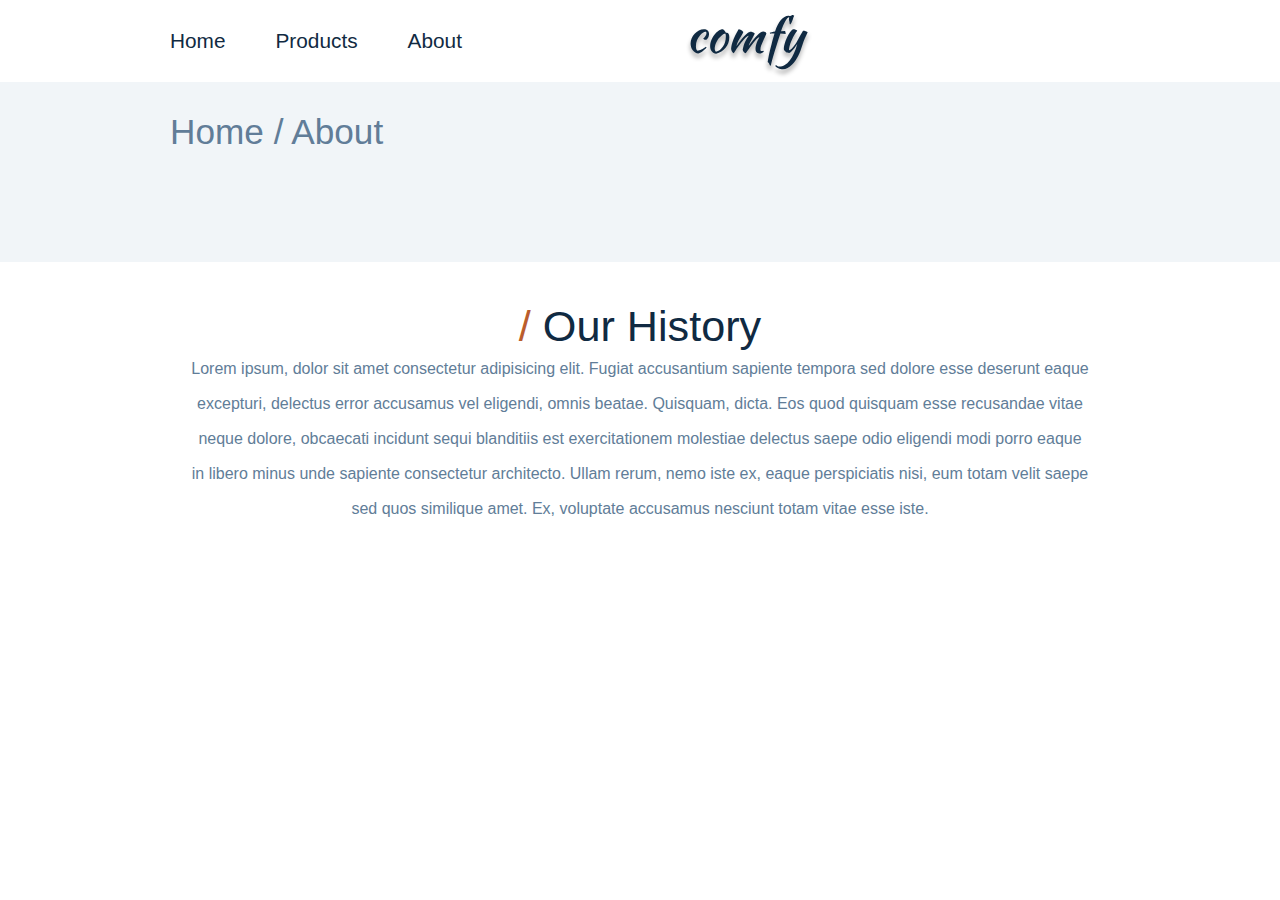
<file: pages/about.html>
<!DOCTYPE html>
<html lang="en">
  <head>
    <meta charset="UTF-8" />
    <meta http-equiv="X-UA-Compatible" content="IE=edge" />
    <meta name="viewport" content="width=device-width, initial-scale=1.0" />
    <link rel="preconnect" href="https://fonts.googleapis.com" />
    <link rel="preconnect" href="https://fonts.gstatic.com" crossorigin />
    <link
      href="https://fonts.googleapis.com/css2?family=Kaushan+Script&display=swap"
      rel="stylesheet"
    />
    <link
      rel="stylesheet"
      href="https://cdnjs.cloudflare.com/ajax/libs/font-awesome/6.1.1/css/all.min.css"
      integrity="sha512-KfkfwYDsLkIlwQp6LFnl8zNdLGxu9YAA1QvwINks4PhcElQSvqcyVLLD9aMhXd13uQjoXtEKNosOWaZqXgel0g=="
      crossorigin="anonymous"
      referrerpolicy="no-referrer"
    />
    <link rel="stylesheet" href="../css/styles.css" />
    <title>Document</title>
  </head>
  <body>
    <header>
      <nav class="pages navbar">
        <div class="navbar-container">
          <div class="navbar-left">
            <ul>
              <li class="nav-link"><a href="/index.html">Home</a></li>
              <li class="nav-link">
                <a href="/pages/products.html">Products</a>
              </li>
              <li class="nav-link"><a href="/pages/about.html">About</a></li>
            </ul>
          </div>
          <div class="navbar-center">
            <img src="/images/logos/logo-black.svg" alt="" />
          </div>
          <div class="navbar-right">
            <i class="btn cart-button fas fa-shopping-cart"></i>
          </div>
        </div>
      </nav>

      <section class="pages-hero">
        <h3 class="page-title">Home / About</h3>
      </section>
    </header>

    <section class="history">
      <h3 class="section-header"><span>/</span> Our History</h3>
      <p>
        Lorem ipsum, dolor sit amet consectetur adipisicing elit. Fugiat
        accusantium sapiente tempora sed dolore esse deserunt eaque excepturi,
        delectus error accusamus vel eligendi, omnis beatae. Quisquam, dicta.
        Eos quod quisquam esse recusandae vitae neque dolore, obcaecati incidunt
        sequi blanditiis est exercitationem molestiae delectus saepe odio
        eligendi modi porro eaque in libero minus unde sapiente consectetur
        architecto. Ullam rerum, nemo iste ex, eaque perspiciatis nisi, eum
        totam velit saepe sed quos similique amet. Ex, voluptate accusamus
        nesciunt totam vitae esse iste.
      </p>
    </section>
    <aside class="sidebar">
      <div class="sidebar-content">
        <a class="btn sidebar-close-button">
          <i class="fas fa-times"></i>
        </a>
        <h3 class="sidebar-title">Your bag</h3>
        <div class="sidebar-cart"></div>
        <h3 class="sidebar-title">Total : $0.00</h3>
        <button class="btn sidebar-checkout-button">Checkout</button>
      </div>
    </aside>

    <script type="module" src="/js/about.js"></script>
  </body>
</html>
</file>
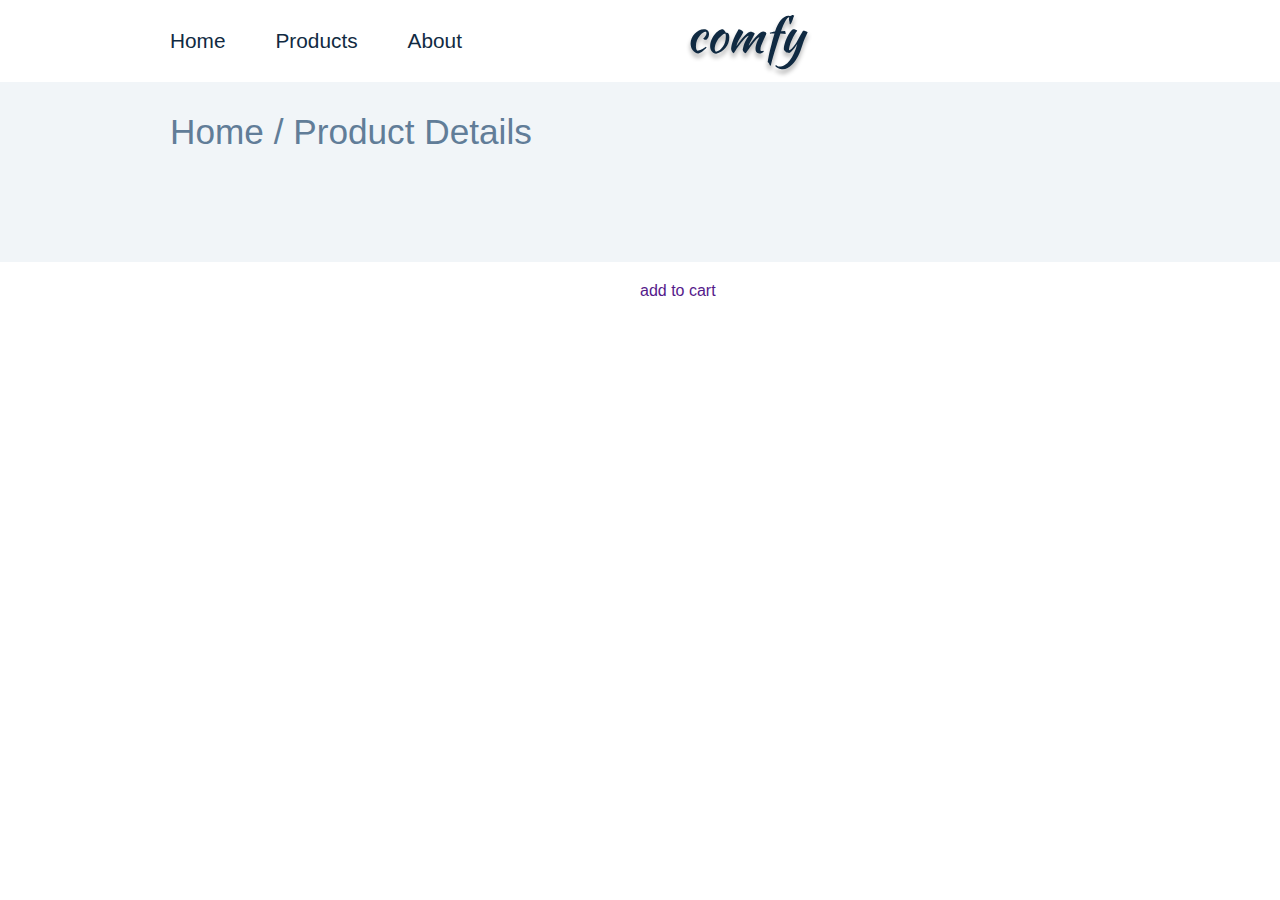
<file: pages/productDetails.html>
<!DOCTYPE html>
<html lang="en">
  <head>
    <meta charset="UTF-8" />
    <meta http-equiv="X-UA-Compatible" content="IE=edge" />
    <meta name="viewport" content="width=device-width, initial-scale=1.0" />
    <link rel="preconnect" href="https://fonts.googleapis.com" />
    <link rel="preconnect" href="https://fonts.gstatic.com" crossorigin />
    <link
      href="https://fonts.googleapis.com/css2?family=Kaushan+Script&display=swap"
      rel="stylesheet"
    />
    <link
      rel="stylesheet"
      href="https://cdnjs.cloudflare.com/ajax/libs/font-awesome/6.1.1/css/all.min.css"
      integrity="sha512-KfkfwYDsLkIlwQp6LFnl8zNdLGxu9YAA1QvwINks4PhcElQSvqcyVLLD9aMhXd13uQjoXtEKNosOWaZqXgel0g=="
      crossorigin="anonymous"
      referrerpolicy="no-referrer"
    />
    <link rel="stylesheet" href="../css/styles.css" />
    <title>Document</title>
  </head>
  <body>
    <header>
      <nav class="pages navbar">
        <div class="navbar-container">
          <div class="navbar-left">
            <ul>
              <li class="nav-link"><a href="/index.html">Home</a></li>
              <li class="nav-link">
                <a href="/pages/products.html">Products</a>
              </li>
              <li class="nav-link"><a href="/pages/about.html">About</a></li>
            </ul>
          </div>
          <div class="navbar-center">
            <img src="/images/logos/logo-black.svg" alt="" />
          </div>
          <div class="navbar-right">
            <i class="btn cart-button fas fa-shopping-cart"></i>
          </div>
        </div>
      </nav>

      <section class="pages-hero">
        <h3 class="page-title">Home / Product Details</h3>
      </section>
    </header>

    <section class="product-details-display">
      <div class="product-details-image"></div>
      <div class="product-details">
        <h2 class="pd-name"></h2>
        <h4 class="pd-company"></h4>
        <h4 class="pd-price"></h4>
        <div class="pd-colours"></div>
        <p class="pd-about"></p>
        <div class="pd-button"><a href="">add to cart</a></div>
      </div>
    </section>

    <aside class="sidebar">
      <div class="sidebar-content">
        <a class="btn sidebar-close-button">
          <i class="fas fa-times"></i>
        </a>
        <h3 class="sidebar-title">Your bag</h3>
        <div class="sidebar-cart"></div>
        <h3 class="sidebar-title">Total : $0.00</h3>
        <button class="btn sidebar-checkout-button">Checkout</button>
      </div>
    </aside>

    <script type="module" src="/js/about.js"></script>
  </body>
</html>
</file>
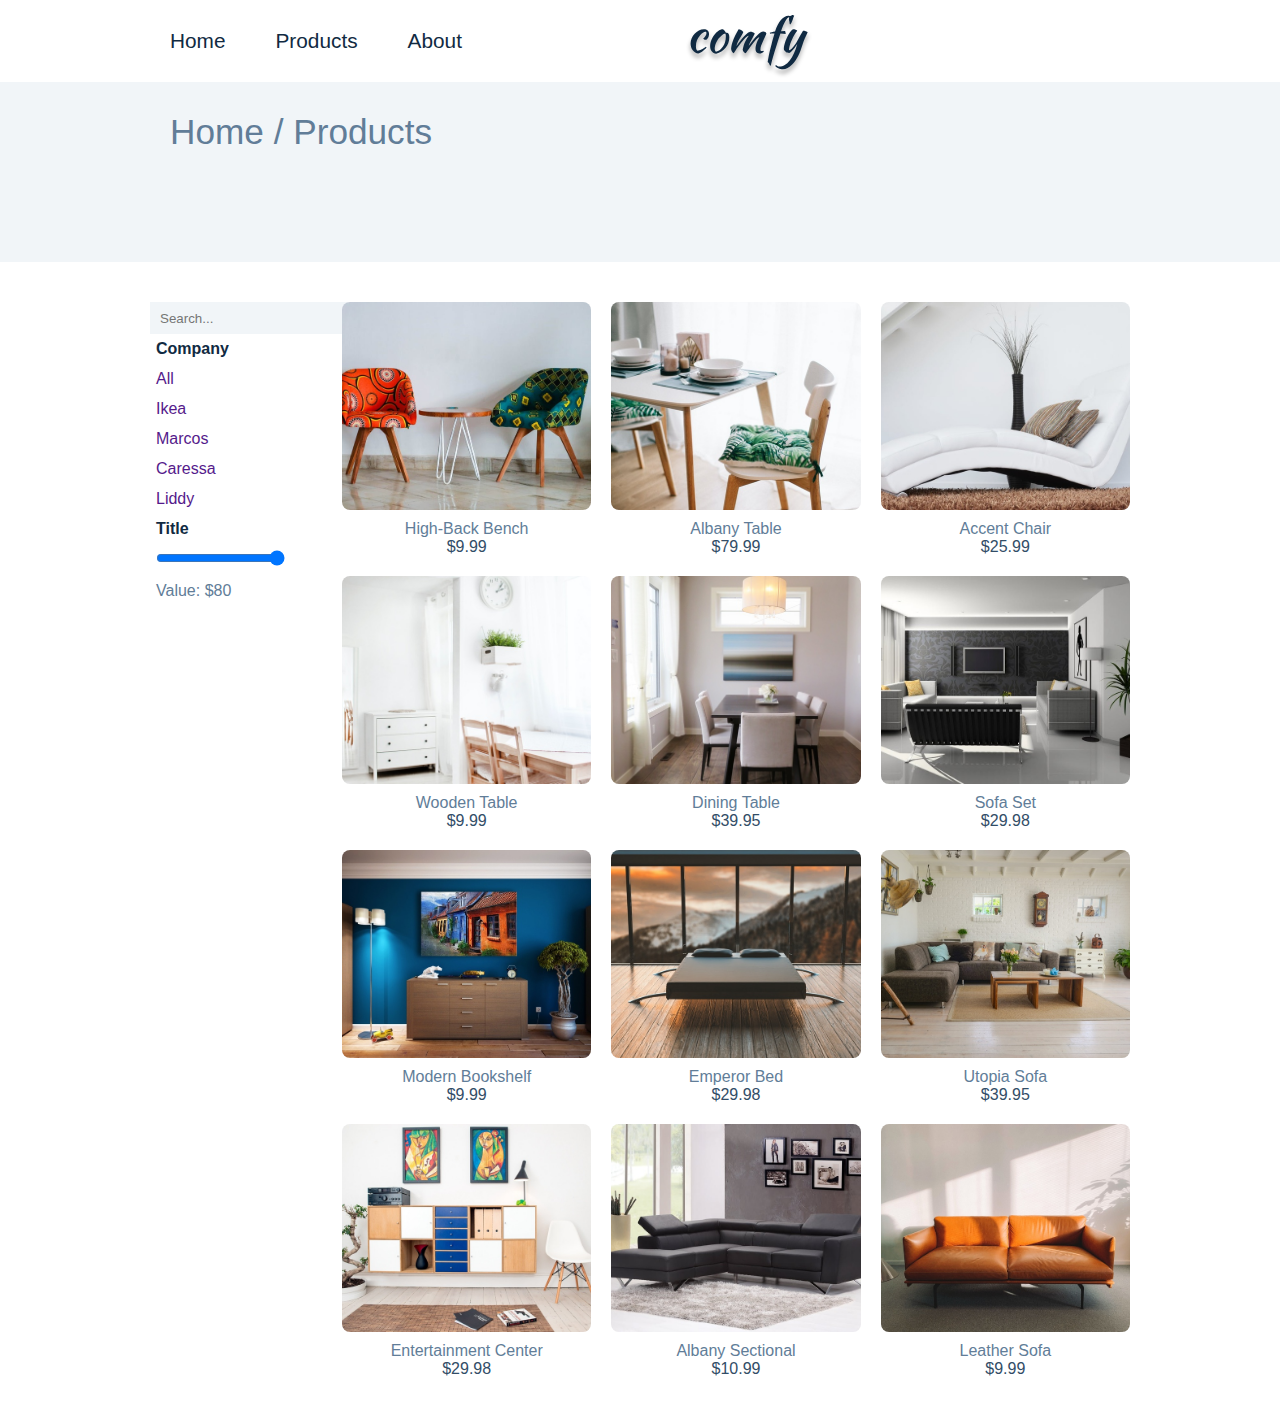
<file: pages/products.html>
<!DOCTYPE html>
<html lang="en">
  <head>
    <meta charset="UTF-8" />
    <meta http-equiv="X-UA-Compatible" content="IE=edge" />
    <meta name="viewport" content="width=device-width, initial-scale=1.0" />
    <link rel="preconnect" href="https://fonts.googleapis.com" />
    <link rel="preconnect" href="https://fonts.gstatic.com" crossorigin />
    <link
      href="https://fonts.googleapis.com/css2?family=Kaushan+Script&display=swap"
      rel="stylesheet"
    />
    <link
      rel="stylesheet"
      href="https://cdnjs.cloudflare.com/ajax/libs/font-awesome/6.1.1/css/all.min.css"
      integrity="sha512-KfkfwYDsLkIlwQp6LFnl8zNdLGxu9YAA1QvwINks4PhcElQSvqcyVLLD9aMhXd13uQjoXtEKNosOWaZqXgel0g=="
      crossorigin="anonymous"
      referrerpolicy="no-referrer"
    />
    <link rel="stylesheet" href="../css/styles.css" />
    <title>Document</title>
  </head>
  <body>
    <header>
      <nav class="pages navbar">
        <div class="navbar-container">
          <div class="navbar-left">
            <ul>
              <li class="nav-link"><a href="/index.html">Home</a></li>
              <li class="nav-link">
                <a href="/pages/products.html">Products</a>
              </li>
              <li class="nav-link"><a href="/pages/about.html">About</a></li>
            </ul>
          </div>
          <div class="navbar-center">
            <img src="/images/logos/logo-black.svg" alt="" />
          </div>
          <div class="navbar-right">
            <i class="btn cart-button fas fa-shopping-cart"></i>
          </div>
        </div>
      </nav>

      <section class="pages-hero">
        <h3 class="page-title">Home / Products</h3>
      </section>
    </header>

    <div class="products-gallery">
      <section class="products-filter">
        <input
          type="search"
          name="search"
          placeholder="Search..."
          class="search-input"
        />
        <ul class="company-filter">
          <li class="company-filter-link title"><h4>Company</h4></li>
          <li class="company-filter-link"><a href="">All</a></li>
          <li class="company-filter-link"><a href="">Ikea</a></li>
          <li class="company-filter-link"><a href="">Marcos</a></li>
          <li class="company-filter-link"><a href="">Caressa</a></li>
          <li class="company-filter-link"><a href="">Liddy</a></li>
        </ul>
        <ul class="price-filter">
          <li class="price-filter-link title"><h4>Title</h4></li>
          <li><input type="range" min="1" max="80" value="80" /></li>
          <li><span id="price-range-value">Value: $80</span></li>
        </ul>
      </section>
      <section class="products-display">
        <div class="featured-products">
          <div class="featured-product">
            <img
              src="/images/products/high-back-bench.jpeg"
              alt=""
              class="product-image"
            />
            <p class="product-name">High-Back Bench</p>
            <p class="product-price">$9.99</p>
          </div>
          <div class="featured-product">
            <img
              src="/images/products/albany-table.jpeg"
              alt=""
              class="product-image"
            />
            <p class="product-name">Albany Table</p>
            <p class="product-price">$79.99</p>
          </div>
          <div class="featured-product">
            <img
              src="/images/products/accent-chair.jpeg"
              alt=""
              class="product-image"
            />
            <p class="product-name">Accent Chair</p>
            <p class="product-price">$25.99</p>
          </div>
          <div class="featured-product">
            <img
              src="/images/products/wooden-table.jpeg"
              alt=""
              class="product-image"
            />
            <p class="product-name">Wooden Table</p>
            <p class="product-price">$9.99</p>
          </div>
          <div class="featured-product">
            <img
              src="/images/products/dining-table.jpeg"
              alt=""
              class="product-image"
            />
            <p class="product-name">Dining Table</p>
            <p class="product-price">$39.95</p>
          </div>
          <div class="featured-product">
            <img
              src="/images/products/sofa-set.jpeg"
              alt=""
              class="product-image"
            />
            <p class="product-name">Sofa Set</p>
            <p class="product-price">$29.98</p>
          </div>
          <div class="featured-product">
            <img
              src="/images/products/modern-shelf.jpeg"
              alt=""
              class="product-image"
            />
            <p class="product-name">Modern Bookshelf</p>
            <p class="product-price">$9.99</p>
          </div>
          <div class="featured-product">
            <img
              src="/images/products/emperor-bed.jpeg"
              alt=""
              class="product-image"
            />
            <p class="product-name">Emperor Bed</p>
            <p class="product-price">$29.98</p>
          </div>
          <div class="featured-product">
            <img
              src="/images/products/utopia-sofa.jpeg"
              alt=""
              class="product-image"
            />
            <p class="product-name">Utopia Sofa</p>
            <p class="product-price">$39.95</p>
          </div>
          <div class="featured-product">
            <img
              src="/images/products/entertainment center.jpeg"
              alt=""
              class="product-image"
            />
            <p class="product-name">Entertainment Center</p>
            <p class="product-price">$29.98</p>
          </div>
          <div class="featured-product">
            <img
              src="/images/products/albany-sectional.jpeg"
              alt=""
              class="product-image"
            />
            <p class="product-name">Albany Sectional</p>
            <p class="product-price">$10.99</p>
          </div>
          <div class="featured-product">
            <img
              src="/images/products/leather-sofa.jpeg"
              alt=""
              class="product-image"
            />
            <p class="product-name">Leather Sofa</p>
            <p class="product-price">$9.99</p>
          </div>
        </div>
      </section>
    </div>

    <aside class="sidebar">
      <div class="sidebar-content">
        <a class="btn sidebar-close-button">
          <i class="fas fa-times"></i>
        </a>
        <h3 class="sidebar-title">Your bag</h3>
        <div class="sidebar-cart"></div>
        <h3 class="sidebar-title">Total : $0.00</h3>
        <button class="btn sidebar-checkout-button">Checkout</button>
      </div>
    </aside>

    <script type="module" src="/js/products.js"></script>
  </body>
</html>
</file>
<file: css/styles.css>
*,
*::before,
*::after {
  margin: 0;
  padding: 0;
  box-sizing: border-box;
}

body {
  font-family: -apple-system, BlinkMacSystemFont, 'Segoe UI', Roboto, Oxygen,
    Ubuntu, Cantarell, 'Open Sans', 'Helvetica Neue', sans-serif;
  -webkit-font-smoothing: antialiased;
  position: relative;
}

/* Utilities */

ul {
  list-style: none;
}

a {
  text-decoration: none;
}

i {
  font-size: 1.8rem;
}

h1 {
  font-size: 6rem;
  font-weight: 700;
}

h2 {
  font-size: 3rem;
  font-weight: 400;
}

h3 {
  font-size: 2.2rem;
  font-weight: 400;
}

button {
  text-transform: uppercase;
  color: white;
  border-radius: 5px;
  font-size: 1rem;
  font-weight: 100;
}

span {
  color: hsl(21deg 62% 45%);
}

.section-header {
  font-size: 2.7rem;
  font-weight: 500;
  text-align: center;
  color: #102a42;
}

.btn:hover {
  cursor: pointer;
}

/* Nav */
.navbar {
  width: 90vw;
  color: white;
}

.navbar-container {
  padding: 0 150px;
  display: flex;
  justify-content: space-between;
  align-items: center;
}

.navbar-left ul {
  display: flex;
}

.navbar ul a {
  color: white;
  font-size: 1.3rem;
  padding: 20px;
}

.nav-link {
  padding-right: 10px;
}

.navbar span i {
  color: white;
}

.cart-button {
  z-index: 100;
}

/* Hero */
.home-hero {
  background: linear-gradient(rgba(0, 0, 0, 0.5), rgba(0, 0, 0, 0.5)),
    url(/images/hero-image.jpeg) center/cover;
  height: 100vh;
  margin-top: -6rem;
  display: flex;
  align-items: center;
}

.hero-container {
  padding: 0 150px;
  display: flex;
  flex-direction: column;
  gap: 20px;
  color: white;
}

.tag-line {
  font-family: 'Kaushan Script', cursive;
}

.hero-button {
  font-weight: 100;
  background: transparent;
  padding: 6px;
  width: 8rem;

  border-color: white;
}

/* Featured content */
.featured {
  padding: 80px 150px;
  display: flex;
  flex-direction: column;
  align-items: center;
  justify-content: center;
  gap: 2rem;
}

.featured-products {
  display: grid;
  grid-template-columns: repeat(3, 1fr);
  gap: 20px;
}

.featured-products p {
  text-align: center;
}

.product-image {
  display: block;
  width: 100%;
  height: 13rem;
  border-radius: 8px;
  margin-bottom: 10px;
  object-fit: cover;
}

.product-name {
  color: hsl(210deg 22% 49%);
}

.product-price {
  color: #324d67;
}

.featured-section-button,
.sidebar-checkout-button {
  padding: 10px;
  letter-spacing: 1.5px;
  width: 12rem;
  background-color: hsl(21deg 62% 45%);
  border: none;
}

/* Pages */

/* pages nav */
.pages .nav-link a {
  color: #102a42;
}

.pages .navbar-right {
  color: #102a42;
}

.pages-hero {
  background-color: hsl(210deg 36% 96%);
  height: 20vh;
}

.pages-hero .page-title {
  color: hsl(210deg 22% 49%);
  padding: 30px 170px;
}

/* About Page */
.history {
  padding: 40px 150px;
}

.history p {
  margin: 0 auto;
  text-align: center;
  width: 100vh;
  line-height: 35px;
  color: hsl(210deg 22% 49%);
}

/* Products Page */
.search-input {
  background-color: hsl(210deg 36% 96%);
  border: none;
  height: 2rem;
  padding: 10px;
}

.products-filter li {
  padding: 6px;
}

.products-filter li,
#price-range-value {
  color: hsl(210deg 22% 49%);
}

.products-filter li h4 {
  color: #102a42;
}

.products-gallery {
  padding: 40px 150px;
  display: grid;
  grid-template-columns: 15vw 1fr;
}

/* sidebar */
.sidebar {
  background-color: rgba(0, 0, 0, 0.5);
  width: 100vw;
  height: 100vh;
  position: fixed;
  top: 0;
  right: 0;
  padding: 5px;
  transition: transform 0.3s ease-in-out;
  opacity: 1;
  overflow: auto;
  z-index: -1;
  display: none;
}

.sidebar-content {
  width: 20vw;
  height: 98vh;
  background: white;
  border-radius: 10px;
  display: grid;
  place-content: center;
  grid-template-rows: auto 1fr auto;
  position: absolute;
  top: 0;
  right: 0;
  padding: 2rem;
}

.sidebar-close-button {
  position: absolute;
  top: 1rem;
  left: 2rem;
}

.show-sidebar {
  z-index: 200;
  display: block;
}

/* product controls */
.product-controls {
  position: relative;
}

.product-controls:hover > .product-controls-icons {
  display: flex;
}

.product-controls-icons {
  display: none;
  gap: 20px;
  position: absolute;
  top: 50%;
  left: 50%;
  transform: translate(-50%, -50%);
  z-index: -1;
  cursor: pointer;
}

#icon-background {
  background-color: hsl(21deg 62% 45%);
  border-radius: 50%;
  color: white;
  height: 40px;
  width: 40px;
  display: flex;
  justify-content: center;
  align-items: center;
}

.product-icon {
  font-size: 1.5rem;
  text-align: center;
}

.show-product-controls-icons {
  z-index: 1;
}

/* Product Details Page */
.product-details-display {
  display: grid;
  padding: 20px;
  grid-template-columns: repeat(2, 1fr);
}

/* Media Queries */
@media (max-width: 1200px) {
  .featured-products {
    grid-template-columns: repeat(2, 1fr);
  }
}
@media (max-width: 992px) {
  .featured-products {
    grid-template-columns: repeat(1, 1fr);
  }
}
</file>
